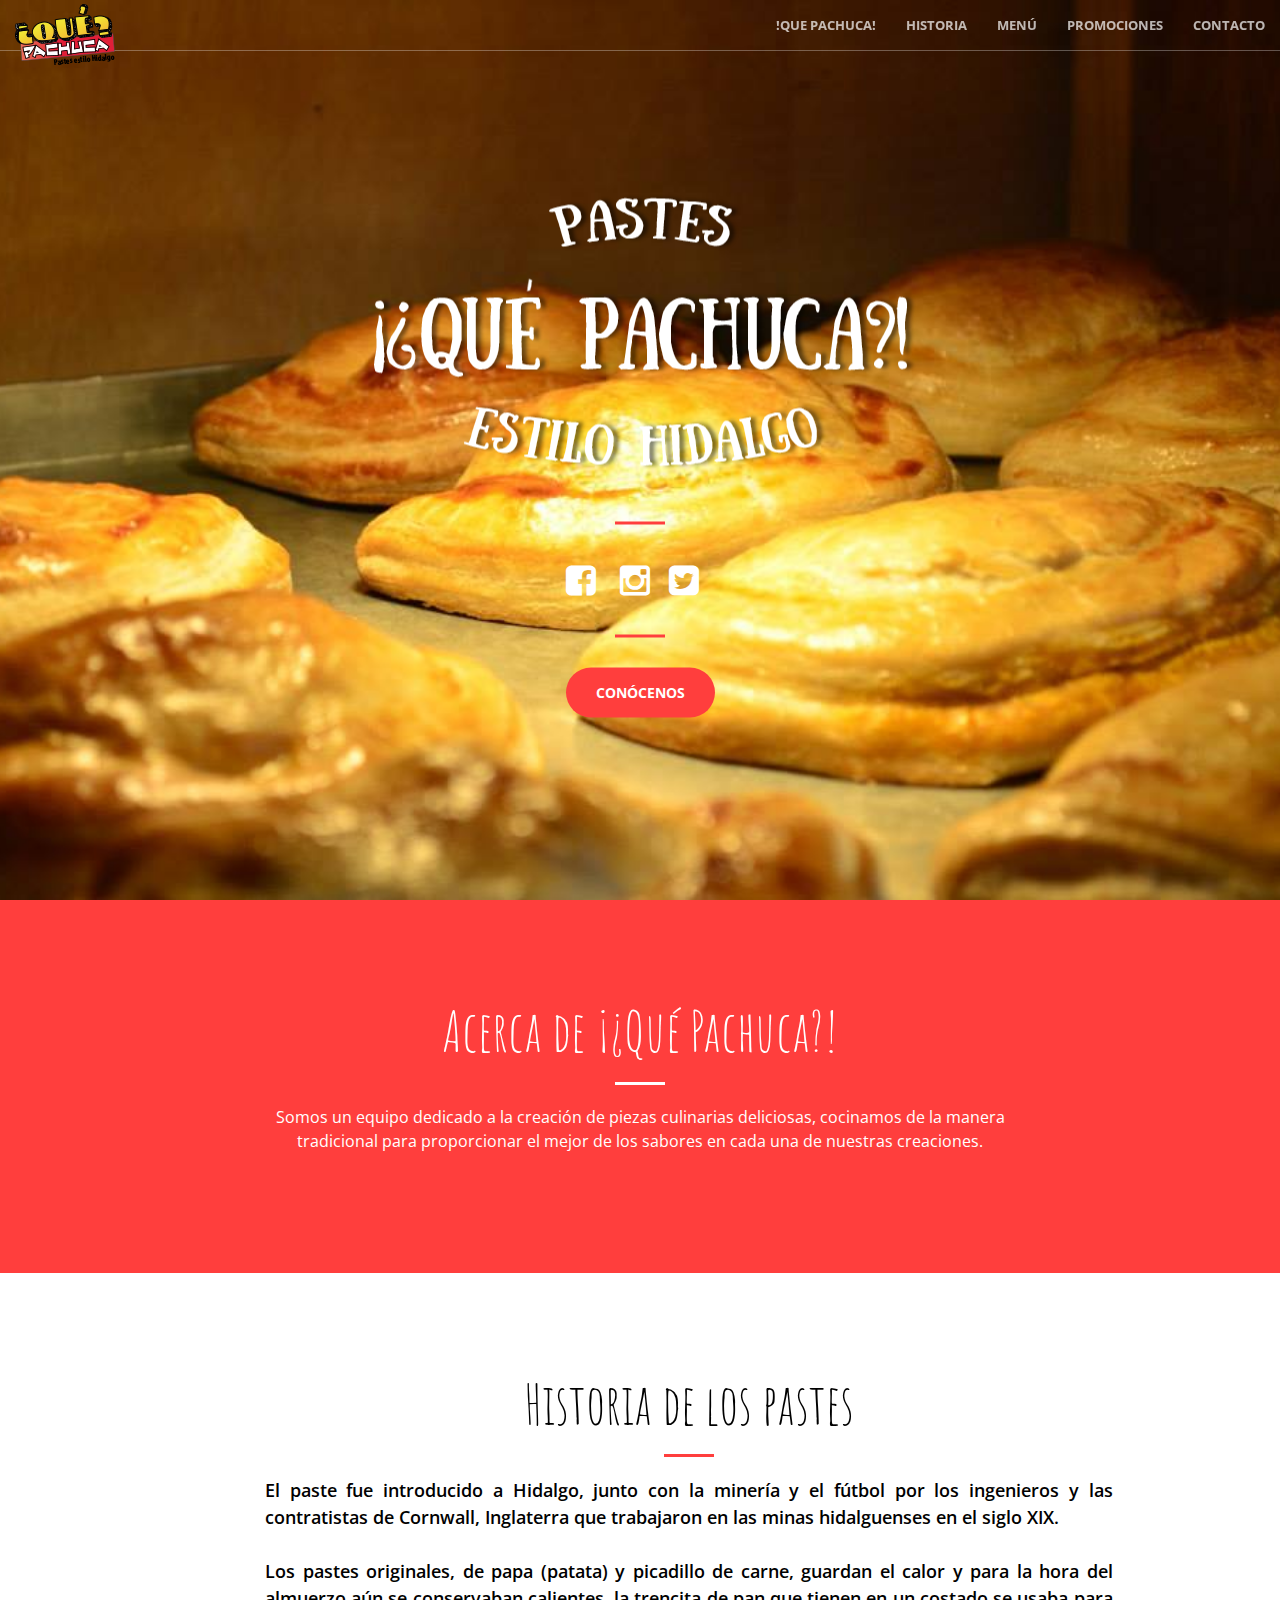
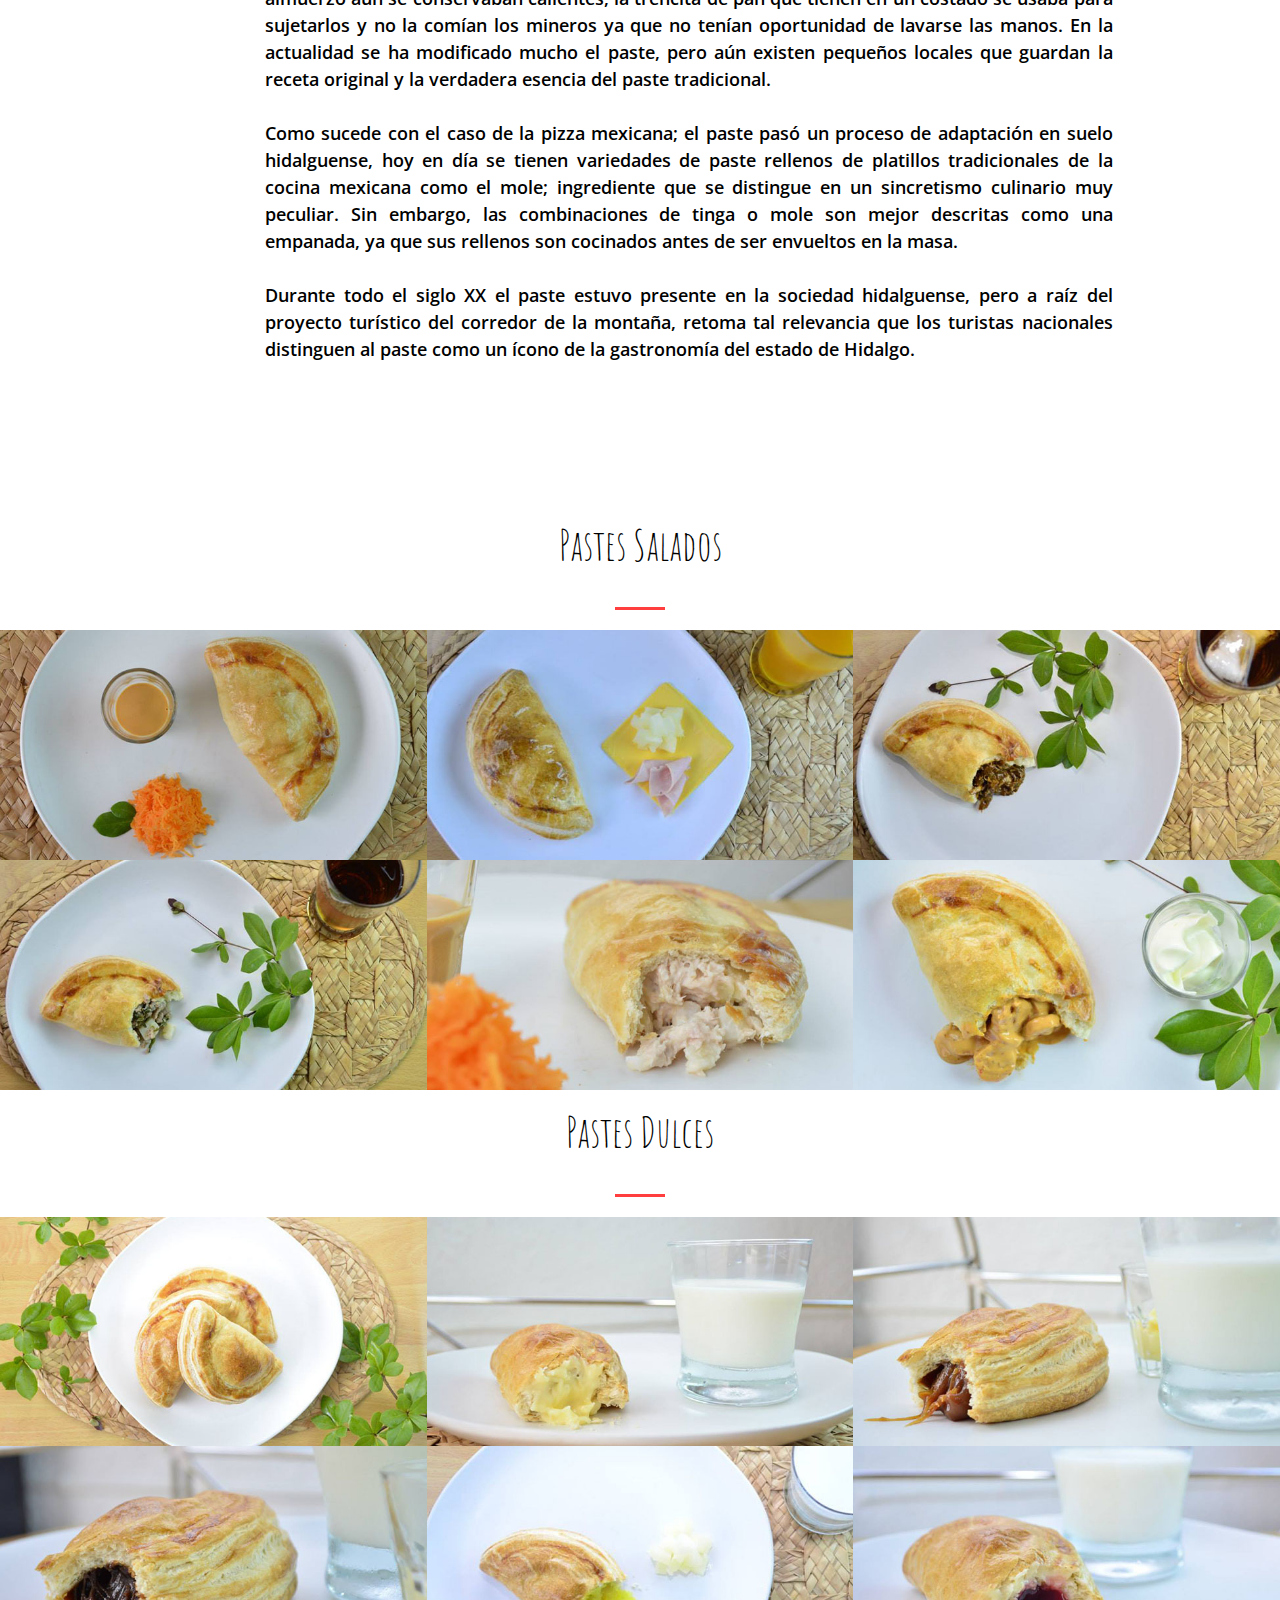
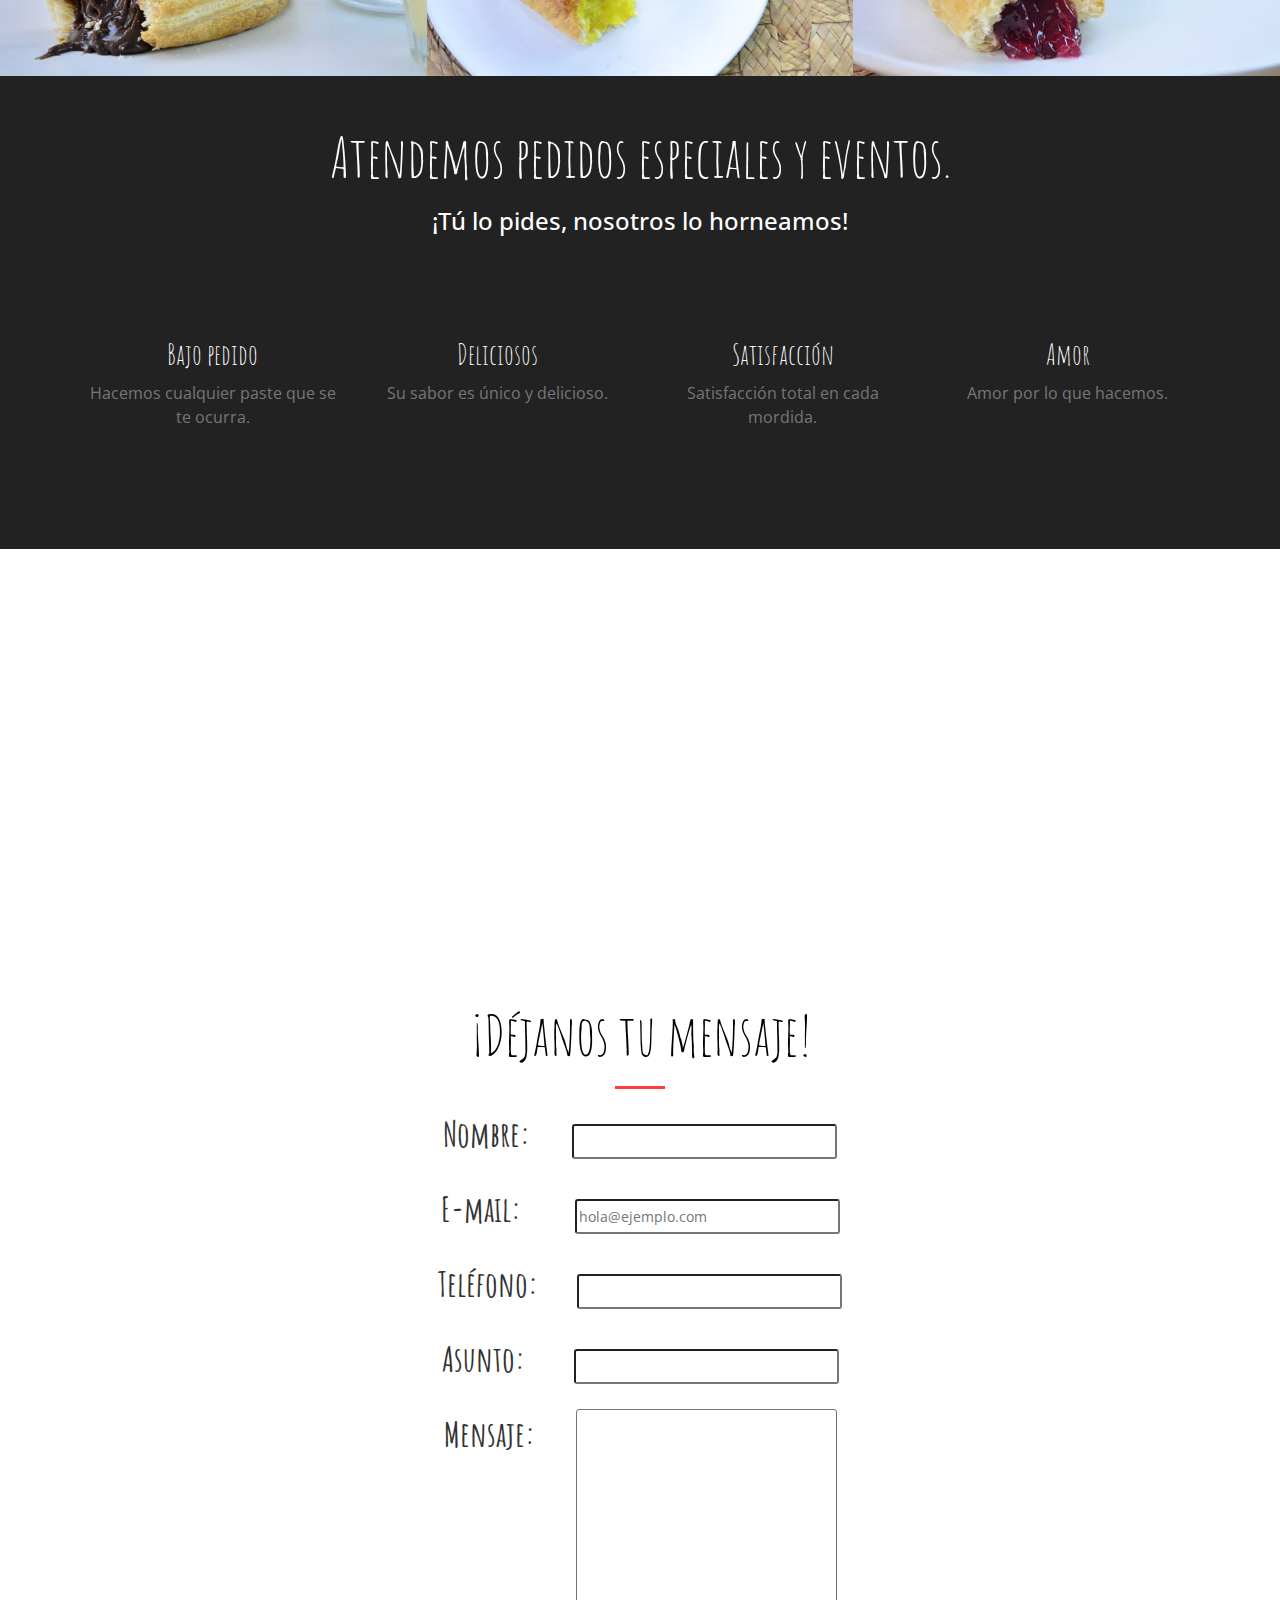
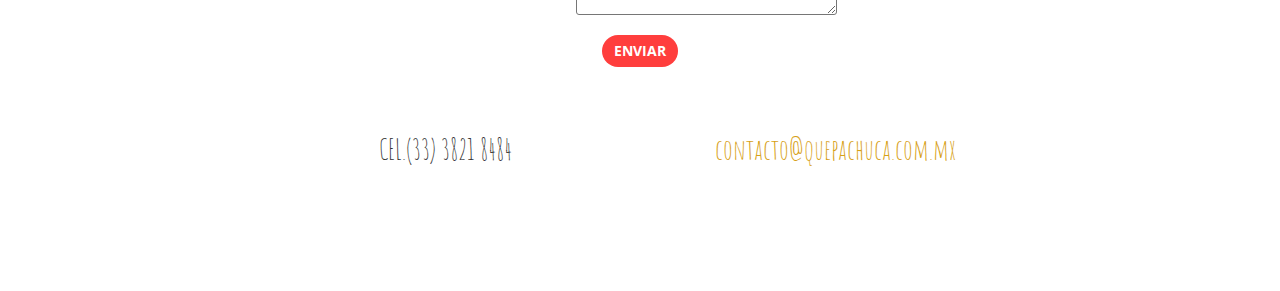
<file: index.html>
<!DOCTYPE html>
<html lang="en">

<head>

    <meta charset="utf-8">
    <meta http-equiv="X-UA-Compatible" content="IE=edge">
    <meta name="viewport" content="width=device-width, initial-scale=1">
    <meta name="description" content="">
    <meta name="author" content="">

    <title>¡¿Qué Pachuca?! - Pastes estilo Hidalgo</title>
    <link rel="shortcut icon"  href="img/favicon.ico" />


    <!-- Bootstrap Core CSS -->
    <link rel="stylesheet" href="css/bootstrap.min.css" type="text/css">

    <!-- Custom Fonts -->
    <link href='http://fonts.googleapis.com/css?family=Open+Sans:300italic,400italic,600italic,700italic,800italic,400,300,600,700,800' rel='stylesheet' type='text/css'>
    <link href='http://fonts.googleapis.com/css?family=Merriweather:400,300,300italic,400italic,700,700italic,900,900italic' rel='stylesheet' type='text/css'>
    <link href='https://fonts.googleapis.com/css?family=Amatic+SC:400,700' rel='stylesheet' type='text/css'>
    <link rel="stylesheet" href="font-awesome/css/font-awesome.min.css" type="text/css">

    <!-- Plugin CSS -->
    <link rel="stylesheet" href="css/animate.min.css" type="text/css">

    <!-- Custom CSS -->
    <link rel="stylesheet" href="css/creative.css" type="text/css">



    <!--GALERIA-->
    <link rel="stylesheet" href="vlb_files1/vlightbox1.css" type="text/css">
    <link rel="stylesheet" href="vlb_files1/visuallightbox.css" type="text/css" media="screen">

    <link rel="stylesheet" href="css/reveal.css">   
    <script src="js/vendor/modernizr-2.6.2-respond-1.1.0.min.js"></script>
    
<!--FIN GALERIA-->

    <!-- HTML5 Shim and Respond.js IE8 support of HTML5 elements and media queries -->
    <!-- WARNING: Respond.js doesn't work if you view the page via file:// -->
    <!--[if lt IE 9]>
        <script src="https://oss.maxcdn.com/libs/html5shiv/3.7.0/html5shiv.js"></script>
        <script src="https://oss.maxcdn.com/libs/respond.js/1.4.2/respond.min.js"></script>
    <![endif]-->





    

</head>

<body id="page-top">





    <nav id="mainNav" class="navbar navbar-default navbar-fixed-top">
        <div class="container-fluid">
            <!-- Brand and toggle get grouped for better mobile display -->
            <div class="navbar-header">
                <button type="button" class="navbar-toggle collapsed" data-toggle="collapse" data-target="#bs-example-navbar-collapse-1">
                    <span class="sr-only">Toggle navigation</span>
                    <span class="icon-bar"></span>
                    <span class="icon-bar"></span>
                    <span class="icon-bar"></span>
                </button>
                <a class="navbar-brand page-scroll margin-logo" href="#page-top"><img src="img/qplogo.png"></a>
            </div>

            <!-- Collect the nav links, forms, and other content for toggling -->
            <div class="collapse navbar-collapse" id="bs-example-navbar-collapse-1">
                <ul class="nav navbar-nav navbar-right">
                    <li>
                        <a class="page-scroll" href="#about">!Que Pachuca!</a>
                    </li>
                    <li>
                        <a class="page-scroll" href="#historia">Historia</a>
                    </li>
                    <li>
                        <a class="page-scroll" href="#menu">Menú</a>
                    </li>
                    <li>
                        <a class="page-scroll" href="#promos">Promociones</a>
                    </li>
                    <li>
                        <a class="page-scroll" href="#contact">Contacto</a>
                    </li>

                    
                </ul>
            </div>
            <!-- /.navbar-collapse -->
        </div>
        <!-- /.container-fluid -->
    </nav>

    <header>
        <div class="header-content">
            <div class="header-content-inner">               
                    <h1 class="margin-image  anibounceInDown">
                       <a href="index.html" title="¡¿Que pachuca?!"> 
                            <img src="img/mediologo.png">
                       </a>    
                    </h1>    

                    <!--h1 class="anibounceInDown">¡¿Qué Pachuca?!</h1-->
                    <!--h2 class="anibounceInDown">Pastes estilo Hidalgo</h2-->
                    <hr>   
                <a class="redes redeslink anibounceInDownRedes " href="http://facebook.com/quepachucapastes" target="_blank"><i class="redes fa fa-4x fa-facebook-square "></i>   </a>  
                <a class="redeslink anibounceInDownRedes" href="http://instagram.com/quepachucapastes" target="_blank"><i class="redes fa fa-4x fa-instagram "></i>   </a> 

                <a class="redeslink anibounceInDownRedes" href="http://twitter.com/quepachucapastes" target="_blank"><i class="redes fa fa-4x fa-twitter-square "></i>   </a>     
                <hr>
                <!--h2 class="anibounceInUp">Pastes estilo Hidalgo</h2-->
                <a href="#about" class="btn btn-primary btn-xl page-scroll anibounceInUpBoton">Conócenos</a>
            </div>
        </div>
    </header>

    <section class="bg-primary" id="about">
        <div class="container">
            <div class="row">
                <div class="col-lg-8 col-lg-offset-2 text-center">
                    <h2 class="section-heading">Acerca de ¡¿Qué Pachuca?!</h2>
                    <hr class="light">
                    <p class="text-faded">Somos un equipo dedicado a la creación de piezas culinarias deliciosas, cocinamos de la manera tradicional para proporcionar el mejor de los sabores en cada una de nuestras creaciones.</p>
                    <!--a href="#" class="btn btn-default btn-xl">Get Started!</a-->
                </div>
            </div>
        </div>
    </section>

    <section id="historia" class="bg-services">
        <!--div class="container">
            <div class="row">
                <div class="col-lg-12 text-center">
                    <h2 class="section-heading">At Your Service</h2>
                    <hr class="primary">
                </div>
            </div>
        </div-->
        <div class="container">
            <div class="row">
                <div class="col-lg-9 col-lg-offset-2 text-center ">
                    
                    <h2 class="section-heading-black">Historia de los pastes</h2>
                    <hr>
                    <p class="text-faded historia" align="justify">El paste fue introducido a Hidalgo, junto con la minería y el fútbol por los ingenieros y las contratistas de Cornwall, Inglaterra que trabajaron en las minas hidalguenses en el siglo XIX.</br></br>
Los pastes originales, de papa (patata) y picadillo de carne, guardan el calor y para la hora del almuerzo aún se conservaban calientes, la trencita de pan que tienen en un costado se usaba para sujetarlos y no la comían los mineros ya que no tenían oportunidad de lavarse las manos. En la actualidad se ha modificado mucho el paste, pero aún existen pequeños locales que guardan la receta original y la verdadera esencia del paste tradicional.</br></br>
Como sucede con el caso de la pizza mexicana; el paste pasó un proceso de adaptación en suelo hidalguense, hoy en día se tienen variedades de paste rellenos de platillos tradicionales de la cocina mexicana como el mole; ingrediente que se distingue en un sincretismo culinario muy peculiar. Sin embargo, las combinaciones de tinga o mole son mejor descritas como una empanada, ya que sus rellenos son cocinados antes de ser envueltos en la masa.</br></br>
Durante todo el siglo XX el paste estuvo presente en la sociedad hidalguense, pero a raíz del proyecto turístico del corredor de la montaña, retoma tal relevancia que los turistas nacionales distinguen al paste como un ícono de la gastronomía del estado de Hidalgo.
</p>
                    <!--a href="#" class="btn btn-default btn-xl">Get Started!</a-->
                </div>
               
            </div>
        </div>
    </section>

    <section class="no-padding" id="menu">
        <div class="container-fluid">
            <div class="row no-gutter">

                <h2 class="titulos-menu">Pastes Salados</h2>
                <hr class="primary">
                   


              <div class="col-lg-4 col-sm-6">
                    <div class="portfolio-box">
                    <a  class="vlightbox1" href="img/pastes.jpg" title="PASTES SALADOS">
                        <img src="img/portfolio/12.jpg" class="img-responsive" alt="">
                        <div class="portfolio-box-caption">
                            <div class="portfolio-box-caption-content">
                                <div class="project-category text-faded">
                                    PASTES SALADOS
                                </div>
                                <div class="project-name">
                                    Deliciosos
                                </div>
                            </div>
                        </div>
                    </a>
                </div>
                </div>





                <div class="col-lg-4 col-sm-6">
                    <div class="portfolio-box">
                    <a  class="vlightbox1" href="img/portfolio/hawaiiano.jpg" title="HAWAIIANO">
                       <img src="img/portfolio/1.jpg" class="img-responsive" alt="">
                        <div class="portfolio-box-caption" >
                            <div class="portfolio-box-caption-content">
                                <div class="project-category text-faded">
                                    HAWAIIANO
                                </div>
                                <div class="project-name">
                                   
                                </div>
                            </div>
                        </div>
                     </a>
                    </div>
                </div>
                <div class="col-lg-4 col-sm-6">
                    <div class="portfolio-box">
                    <a  class="vlightbox1" href="img/portfolio/molerojo.jpg" title="MOLE ROJO">
                        <img src="img/portfolio/2.jpg" class="img-responsive" alt="">
                        <div class="portfolio-box-caption">
                            <div class="portfolio-box-caption-content">
                                <div class="project-category text-faded">
                                    Mole Rojo
                                </div>
                                <div class="project-name">
                                    
                                </div>
                            </div>
                        </div>
                        </a>
                    </div>
                    
                </div>
                <div class="col-lg-4 col-sm-6">
                    <div class="portfolio-box">
                    <a  class="vlightbox1" href="img/portfolio/papa.jpg" title="PAPA CON CARNE">
                        <img src="img/portfolio/3.jpg" class="img-responsive" alt="">
                        <div class="portfolio-box-caption">
                            <div class="portfolio-box-caption-content">
                                <div class="project-category text-faded">
                                    papa con carne
                                </div>
                                <div class="project-name">
                                   
                                </div>
                            </div>
                        </div>
                        </a>
                    </div>
                    
                </div>
                <div class="col-lg-4 col-sm-6">
                    <div class="portfolio-box">
                    <a  class="vlightbox1" href="img/portfolio/atun.jpg" title="ATÚN">
                        <img src="img/portfolio/4.jpg" class="img-responsive" alt="">
                        <div class="portfolio-box-caption">
                            <div class="portfolio-box-caption-content">
                                <div class="project-category text-faded">
                                    atún
                                </div>
                                <div class="project-name">
                                   
                                </div>
                            </div>
                        </div>
                         </a>
                    </div>
                   
                </div>
                <div class="col-lg-4 col-sm-6">
                    <div class="portfolio-box">
                    <a  class="vlightbox1" href="img/portfolio/salchicha.jpg" title="SALCHICHA">
                        <img src="img/portfolio/5.jpg" class="img-responsive" alt="">
                        <div class="portfolio-box-caption">
                            <div class="portfolio-box-caption-content">
                                <div class="project-category text-faded">
                                    salchicha
                                </div>
                                <div class="project-name">
                                    
                                </div>
                            </div>
                        </div>
                        </a>
                    </div>                    
                </div>

                 
                 <h2 class="titulos-menu">Pastes Dulces</h2>
                 <hr class="primary">
             

                 <div class="col-lg-4 col-sm-6">
                                    <div class="portfolio-box">
                                    <a  class="vlightbox1" href="img/pastesdulces.jpg" title="PASTES DULCES">
                                        <img src="img/portfolio/11.jpg" class="img-responsive" alt="">
                                        <div class="portfolio-box-caption portfolio-box-caption2">
                                            <div class="portfolio-box-caption-content">
                                                <div class="project-category text-faded">
                                                    PASTES DULCES
                                                </div>
                                                <div class="project-name">
                                                    Riquisimos
                                                </div>
                                            </div>
                                        </div>
                                    </a>
                                </div>
                                </div>




                <div class="col-lg-4 col-sm-6">
                    <div class="portfolio-box">
                    <a  class="vlightbox1" href="img/portfolio/crema.jpg" title="CREMA PASTELERA">
                        <img src="img/portfolio/6.jpg" class="img-responsive" alt="">
                         <div class="portfolio-box-caption portfolio-box-caption2">
                            <div class="portfolio-box-caption-content">
                                <div class="project-category text-faded">
                                    crema pastelera
                                </div>
                                <div class="project-name">
                                    
                                </div>
                            </div>
                        </div>
                    </a>
                </div>
                </div>
                    

                    <!-- DULCES-->

                 <div class="col-lg-4 col-sm-6">
                    <div class="portfolio-box">
                    <a  class="vlightbox1" href="img/portfolio/cajeta.jpg" title="CAJETA">
                        <img src="img/portfolio/7.jpg" class="img-responsive" alt="">
                         <div class="portfolio-box-caption portfolio-box-caption2">
                            <div class="portfolio-box-caption-content">
                                <div class="project-category text-faded">
                                    cajeta
                                </div>
                                <div class="project-name">
                                    
                                </div>
                            </div>
                        </div>
                    </a>
                </div>
                </div>

                  <div class="col-lg-4 col-sm-6">
                    <div class="portfolio-box">
                    <a  class="vlightbox1" href="img/portfolio/chocolate.jpg" title="CHOCOLATE">
                        <img src="img/portfolio/8.jpg" class="img-responsive" alt="">
                         <div class="portfolio-box-caption portfolio-box-caption2">
                            <div class="portfolio-box-caption-content">
                                <div class="project-category text-faded">
                                    chocolate
                                </div>
                                <div class="project-name">
                                    
                                </div>
                            </div>
                        </div>
                    </a>
                </div>
                </div>

                 <div class="col-lg-4 col-sm-6">
                    <div class="portfolio-box">
                    <a  class="vlightbox1" href="img/portfolio/piña.jpg" title="PIÑA">
                        <img src="img/portfolio/9.jpg" class="img-responsive" alt="">
                         <div class="portfolio-box-caption portfolio-box-caption2">
                            <div class="portfolio-box-caption-content">
                                <div class="project-category text-faded">
                                    piña
                                </div>
                                <div class="project-name">
                                    
                                </div>
                            </div>
                        </div>
                    </a>
                </div>
                </div>

                <div class="col-lg-4 col-sm-6">
                    <div class="portfolio-box">
                    <a  class="vlightbox1" href="img/portfolio/fresa.jpg" title="FRESA">
                        <img src="img/portfolio/10.jpg" class="img-responsive" alt="">
                         <div class="portfolio-box-caption portfolio-box-caption2">
                            <div class="portfolio-box-caption-content">
                                <div class="project-category text-faded">
                                    fresa
                                </div>
                                <div class="project-name">
                                    
                                </div>
                            </div>
                        </div>
                    </a>
                </div>
                </div>

               



            </div>
        </div>
    </section>

    <aside class="bg-dark" id="promos">
        <div class="container text-center">
            <div class="call-to-action">
                <h2 class="atendemos">Atendemos pedidos especiales y eventos.</h2>
                <h3>¡Tú lo pides, nosotros lo horneamos!</h3>
              


                <div class="col-lg-3 col-md-6 text-center">
                    <div class="service-box">
                        <i class="fa fa-4x fa-list wow bounceIn text-primary"></i>
                        <h3 class="p-correo-phone">Bajo pedido</h3>
                        <p class="text-muted">Hacemos cualquier paste que se te ocurra.</p>
                    </div>
                </div>
                <div class="col-lg-3 col-md-6 text-center">
                    <div class="service-box">
                        <i class="fa fa-4x fa-cutlery wow bounceIn text-primary" data-wow-delay=".1s"></i>
                        <h3 class="p-correo-phone">Deliciosos</h3>
                        <p class="text-muted">Su sabor es único y delicioso.</p>
                    </div>
                </div>
                <div class="col-lg-3 col-md-6 text-center">
                    <div class="service-box">
                        <i class="fa fa-4x fa-smile-o wow bounceIn text-primary" data-wow-delay=".2s"></i>
                        <h3 class="p-correo-phone">Satisfacción</h3>
                        <p class="text-muted">Satisfacción total en cada mordida.</p>
                    </div>
                </div>
                <div class="col-lg-3 col-md-6 text-center">
                    <div class="service-box">
                        <i class="fa fa-4x fa-heart wow bounceIn text-primary" data-wow-delay=".3s"></i>
                        <h3 class="p-correo-phone">Amor</h3>
                        <p class="text-muted">Amor por lo que hacemos.</p>
                    </div>
                </div>

 
           
                
            </div>


        </div>
        
        <div class="text-center"><br>
       
       <a href="#contact" class="page-scroll btn btn-default btn-xl wow tada ">¡Contáctanos!</a>
            </div>
    </aside>


 


    <section id="contact" class="contacto">

    <div class="mapa">   
    <iframe src="https://www.google.com/maps/embed?pb=!1m21!1m12!1m3!1d3141.532907434821!2d-103.44494142750636!3d20.5499103950229!2m3!1f0!2f0!3f0!3m2!1i1024!2i768!4f13.1!4m6!3e2!4m0!4m3!3m2!1d20.549397499999998!2d-103.4429426!5e0!3m2!1ses-419!2smx!4v1441314628735" width="100%" height="450" frameborder="0" style="border:0" allowfullscreen></iframe>
     </div>
        <div class="container">
            <div class="row">
                <div class="col-md-5 col-lg-8 col-lg-offset-2 text-center">
                    <h2 class="section-heading-black">¡Déjanos tu mensaje!</h2>
                    <hr class="primary">
                   
                    <form name="form" method="post" action="contacto.php">

              
          <fieldset>

                  <div>
               <label for="contactName">Nombre: </label>
               <input type="text" value="" size="30" id="contactName" name="contactName">
                  </div>

                  
                  <div>
                  <br/>
               <label for="contactEmail">E-mail:</label>
               <input type="email" value="" size="30" id="contactEmail" name="contactEmail" placeholder="hola@ejemplo.com">
             
             
                  </div>
                  

                  
                  <div>
                  <br/>
               <label for="contactPhone">Teléfono: </label>
               <input type="tel" value="" size="30" id="contactPhone" name="contactPhone">
                  </div>
                    
                  
                  <div>
                  <br/>
               <label for="contactSubject">Asunto:</label>
               <input type="text" value="" size="30" id="contactSubject" name="contactSubject">
                  </div>

                  <div>
                  <br/>
                     <label for="contactMessage" class="elmensaje">Mensaje:</label>
                     <textarea cols="30" rows="10" id="contactMessage" name="contactMessage"></textarea>
                  </div>
                    
                  <br>  
                  <div>
                     <p id="envio"><button type="submit" class="btn btn-primary" name="enviar" id="enviar">Enviar</button></p>
                     
                  </div>

          </fieldset>
           </form> <!-- Form End -->


        </div>



                
                <div class="col-lg-4 col-lg-offset-2 text-center">
                    <i class="fa fa-phone fa-3x wow bounceIn"></i>
                    <p class="p-correo-phone">CEL.(33) 3821 8484</p>
                </div>
                <div class="col-lg-4 text-center">
                    <i class="fa fa-envelope-o fa-3x wow bounceIn" data-wow-delay=".1s"></i>
                    <p class="p-correo-phone"><a href="mailto:contacto@quepachuca.com.mx">contacto@quepachuca.com.mx</a></p>
                </div>
            </div>
        </div>



    </section>

    <!-- jQuery -->
    <script src="js/jquery.js"></script>

    <!-- Bootstrap Core JavaScript -->
    <script src="js/bootstrap.min.js"></script>

    <!-- Plugin JavaScript -->
    <script src="js/jquery.easing.min.js"></script>
    <script src="js/jquery.fittext.js"></script>
    <script src="js/wow.min.js"></script>

    <!-- Custom Theme JavaScript -->
    <script src="js/creative.js"></script>

    <script src="js/jquery.min.js" type="text/javascript"></script>
    <script src="js/visuallightbox.js" type="text/javascript"></script>
    <script src="js/vlbdata1.js" type="text/javascript"></script>

</body>

</html>
</file>
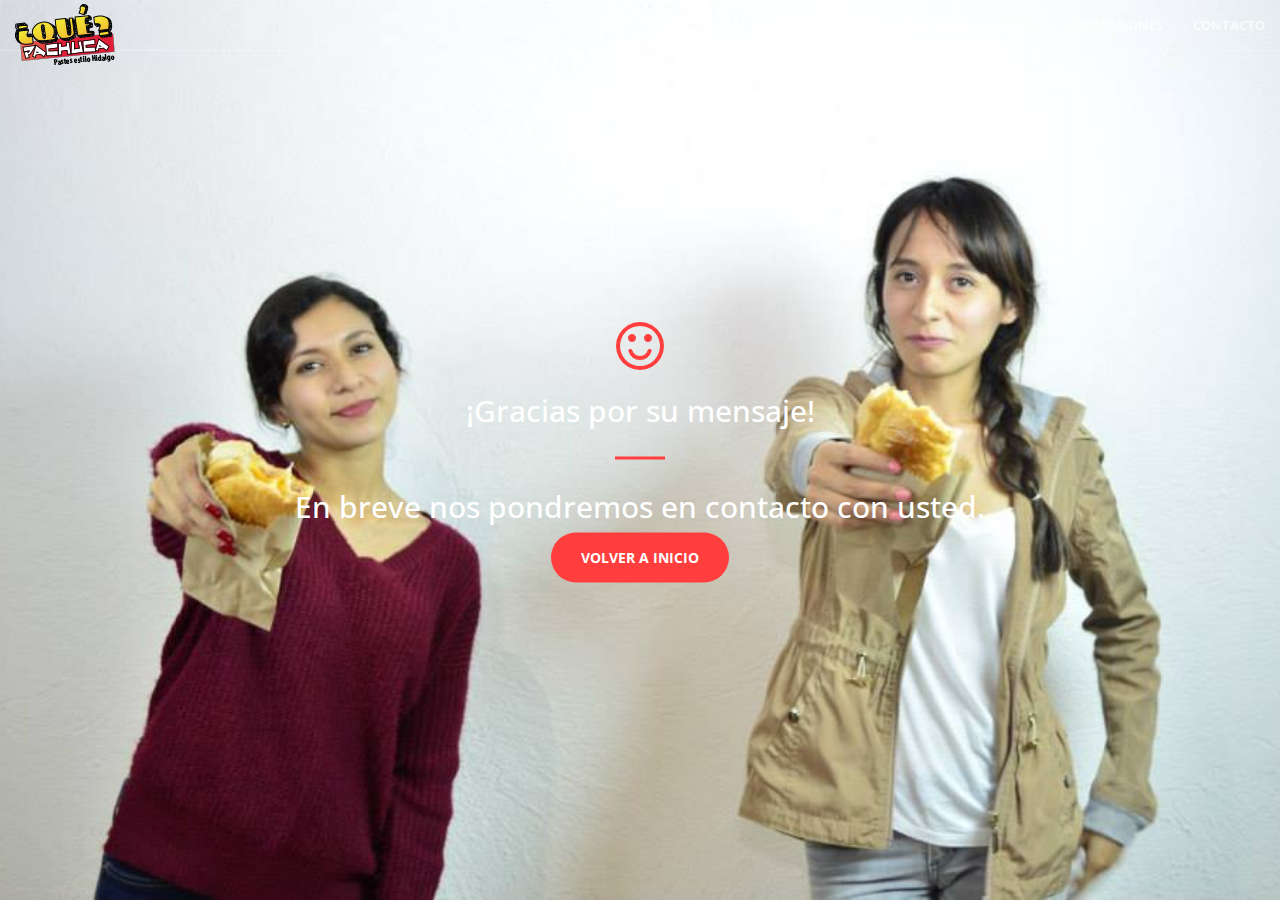
<file: gracias.html>
<!DOCTYPE html>
<html lang="en">

<head>

    <meta charset="utf-8">
    <meta http-equiv="X-UA-Compatible" content="IE=edge">
    <meta name="viewport" content="width=device-width, initial-scale=1">
    <meta name="description" content="">
    <meta name="author" content="">

    <title>¡Que Pachuca! - Pastes estilo Hidalgo</title>
    <link rel="shortcut icon"  href="img/favicon.ico" />


    <!-- Bootstrap Core CSS -->
    <link rel="stylesheet" href="css/bootstrap.min.css" type="text/css">

    <!-- Custom Fonts -->
    <link href='http://fonts.googleapis.com/css?family=Open+Sans:300italic,400italic,600italic,700italic,800italic,400,300,600,700,800' rel='stylesheet' type='text/css'>
    <link href='http://fonts.googleapis.com/css?family=Merriweather:400,300,300italic,400italic,700,700italic,900,900italic' rel='stylesheet' type='text/css'>
    <link rel="stylesheet" href="font-awesome/css/font-awesome.min.css" type="text/css">

    <!-- Plugin CSS -->
    <link rel="stylesheet" href="css/animate.min.css" type="text/css">

    <!-- Custom CSS -->
    <link rel="stylesheet" href="css/creative.css" type="text/css">



    <!--GALERIA-->
    <link rel="stylesheet" href="vlb_files1/vlightbox1.css" type="text/css">
    <link rel="stylesheet" href="vlb_files1/visuallightbox.css" type="text/css" media="screen">
    
<!--FIN GALERIA-->

    <!-- HTML5 Shim and Respond.js IE8 support of HTML5 elements and media queries -->
    <!-- WARNING: Respond.js doesn't work if you view the page via file:// -->
    <!--[if lt IE 9]>
        <script src="https://oss.maxcdn.com/libs/html5shiv/3.7.0/html5shiv.js"></script>
        <script src="https://oss.maxcdn.com/libs/respond.js/1.4.2/respond.min.js"></script>
    <![endif]-->

</head>

<body id="page-top">

    <nav id="mainNav" class="navbar navbar-default navbar-fixed-top ">
        <div class="container-fluid nav-gracias">
            <!-- Brand and toggle get grouped for better mobile display -->
            <div class="navbar-header">
                <button type="button" class="navbar-toggle collapsed" data-toggle="collapse" data-target="#bs-example-navbar-collapse-1">
                    <span class="sr-only">Toggle navigation</span>
                    <span class="icon-bar"></span>
                    <span class="icon-bar"></span>
                    <span class="icon-bar"></span>
                </button>
                <a class="navbar-brand page-scroll margin-logo" href="#page-top"><img src="img/qplogo.png"></a>
            </div>

            <!-- Collect the nav links, forms, and other content for toggling -->
            <div class="collapse navbar-collapse" id="bs-example-navbar-collapse-1">
                <ul class="nav navbar-nav navbar-right">
                    <li>
                        <a class="page-scroll" href="index.html">!Que Pachuca!</a>
                    </li>
                    <li>
                        <a class="page-scroll" href="index.html#historia">Historia</a>
                    </li>
                    <li>
                        <a class="page-scroll" href="index.html#menu">Menú</a>
                    </li>
                    <li>
                        <a class="page-scroll" href="index.html#promos">Promociones</a>
                    </li>
                    <li>
                        <a class="page-scroll" href="index.html#contact">Contacto</a>
                    </li>

                    
                </ul>
            </div>
            <!-- /.navbar-collapse -->
        </div>
        <!-- /.container-fluid -->
    </nav>

    <header class="headergracias">
        <div class="header-content">
            <div class="header-content-inner">
                 <i class="fa fa-4x fa-smile-o wow bounceIn text-primary" data-wow-delay=".2s"></i>
                <h2 class="anibounceInDown">¡Gracias por su mensaje!</h2>
                <hr>
                <h2 class="anibounceInUp">En breve nos pondremos en contacto con usted.</h2>
                <a href="index.html" class="btn btn-primary btn-xl page-scroll anibounceInUpBoton">Volver a inicio</a>
            </div>
        </div>
    </header>

   
    <!-- jQuery -->
    <script src="js/jquery.js"></script>

    <!-- Bootstrap Core JavaScript -->
    <script src="js/bootstrap.min.js"></script>

    <!-- Plugin JavaScript -->
    <script src="js/jquery.easing.min.js"></script>
    <script src="js/jquery.fittext.js"></script>
    <script src="js/wow.min.js"></script>

    <!-- Custom Theme JavaScript -->
    <script src="js/creative.js"></script>

    <script src="js/jquery.min.js" type="text/javascript"></script>
    

</body>

</html>
</file>
<file: css/reveal.css>
/*	--------------------------------------------------
	Reveal Modals
	-------------------------------------------------- */
		
	.reveal-modal-bg { 
		position: fixed; 
		height: 100%;
		width: 100%;
		background: #000;
		background: rgba(0,0,0,.8);
		z-index: 100;
		display: none;
		top: 0;
		left: 0; 
		}
	
	.reveal-modal {
		visibility: hidden;
		top: 20%; 
		left: 50%;
		margin-left: -300px;
		width: 510px;
		background: #eee url(modal-gloss.png) no-repeat -200px -80px;
		position: absolute;
		z-index: 101;
		padding: 21px 12px 12px;
		-moz-border-radius: 5px;
		-webkit-border-radius: 5px;
		border-radius: 5px;
		-moz-box-shadow: 0 0 10px rgba(0,0,0,.4);
		-webkit-box-shadow: 0 0 10px rgba(0,0,0,.4);
		-box-shadow: 0 0 10px rgba(0,0,0,.4);
		}
		
	.reveal-modal.small 		{ width: 200px; margin-left: -140px;}
	.reveal-modal.medium 		{ width: 400px; margin-left: -240px;}
	.reveal-modal.large 		{ width: 600px; margin-left: -340px;}
	.reveal-modal.xlarge 		{ width: 800px; margin-left: -440px;}
	
	.reveal-modal .close-reveal-modal {
		font-size: 22px;
		line-height: .5;
		position: absolute;
		top: 8px;
		right: 11px;
		color: #aaa;
		text-shadow: 0 -1px 1px rbga(0,0,0,.6);
		font-weight: bold;
		cursor: pointer;
		} 
	/*
		
	NOTES
	
	Close button entity is &#215;
	
	Example markup
	
	<div id="myModal" class="reveal-modal">
		<h2>Awesome. I have it.</h2>
		<p class="lead">Your couch.  I it's mine.</p>
		<p>Lorem ipsum dolor sit amet, consectetur adipiscing elit. In ultrices aliquet placerat. Duis pulvinar orci et nisi euismod vitae tempus lorem consectetur. Duis at magna quis turpis mattis venenatis eget id diam. </p>
		<a class="close-reveal-modal">&#215;</a>
	</div>
	
	*/
</file>
<file: css/creative.css>
/*!
 * Start Bootstrap - Creative Bootstrap Theme (http://startbootstrap.com)
 * Code licensed under the Apache License v2.0.
 * For details, see http://www.apache.org/licenses/LICENSE-2.0.
 */

html,
body {
    width: 100%;
    height: 100%;
}

body {
    font-family: 'Open Sans','Helvetica Neue',Arial,sans-serif;
}

hr {
    max-width: 50px;
    border-color: #ff3e3d;
    border-width: 3px;
}

hr.light {
    border-color: #fff;
}

a {
    /*color: #f05f40;*/
    color:#d7a118;
    -webkit-transition: all .35s;
    -moz-transition: all .35s;
    transition: all .35s;
}

a:hover,
a:focus {
   /* color: #eb3812;*/
   color:#d7a118;
}

h1{
   /* font-family: 'Amatic SC', sans-serif;*/
        
}
h2{
    font-family: Merriweather,'Helvetica Neue',Arial,sans-serif;
     font-family: 'Open Sans','Helvetica Neue',Arial,sans-serif;
}
}
h3,
h4,
h5,
h6 {
    font-family: 'Open Sans','Helvetica Neue',Arial,sans-serif;
}

p {
    margin-bottom: 20px;
    font-size: 16px;
    line-height: 1.5;

}

.p-correo-phone{
     font-family: 'Amatic SC', 'Open Sans', sans-serif;
     font-size: 2em;
}

.bg-primary {
    /*background-color: #f05f40;*/
    /*background-color: #ec6257;*/
    background-color: #ff3e3d;
}

.bg-dark {
    color: #fff;
    background-color: #222;
}

.text-faded {
    /*color: rgba(255,255,255,.7);*/
    font-family: 'Open Sans', sans-serif;
    color: white;
}

section {
    padding: 100px 0;
}

aside {
    padding: 50px 0;
}

.no-padding {
    padding: 0;
   }


.margin-logo{
    margin-top: -29px;
}


.margin-image{
    margin-top: 50px;

}

    @media only screen and (max-device-width: 700px){
       h1 img{
            width: 259px;
            height: 216px;
     
        }
    }

    



.navbar-default {
    border-color: rgba(34,34,34,.05);
    font-family: 'Open Sans','Helvetica Neue',Arial,sans-serif;
    background-color: #fff;
    -webkit-transition: all .35s;
    -moz-transition: all .35s;
    transition: all .35s;
}

.navbar-default .navbar-header .navbar-brand {
    text-transform: uppercase;
    font-family: 'Open Sans','Helvetica Neue',Arial,sans-serif;
    font-weight: 700;
    color: #ff3e3d;
}

.navbar-default .navbar-header .navbar-brand:hover,
.navbar-default .navbar-header .navbar-brand:focus {
    color: #eb3812;
}

.navbar-default .nav > li>a,
.navbar-default .nav>li>a:focus {
    text-transform: uppercase;
    font-size: 13px;
    font-weight: 700;
    color: #222;
}

.navbar-default .nav > li>a:hover,
.navbar-default .nav>li>a:focus:hover {
    color: #ff3e3d;
}

.navbar-default .nav > li.active>a,
.navbar-default .nav>li.active>a:focus {
    color: #ff3e3d!important;
    background-color: transparent;
}

.navbar-default .nav > li.active>a:hover,
.navbar-default .nav>li.active>a:focus:hover {
    background-color: transparent;
}


/*.nav-gracias{
    background: #6c6c6c;
}*/

@media(min-width:768px) {
    .navbar-default {
        border-color: rgba(255,255,255,.3);
        background-color: transparent;
    }

    .navbar-default .navbar-header .navbar-brand {
        color: rgba(255,255,255,.7);
    }

    .navbar-default2 .navbar-header2 .navbar-brand2 {
        color: rgba(255,255,255,1);
    }

    .navbar-default .navbar-header .navbar-brand:hover,
    .navbar-default .navbar-header .navbar-brand:focus {
        color: #fff;
    }

    .navbar-default .nav > li>a,
    .navbar-default .nav>li>a:focus {
        color: rgba(255,255,255,.7);
    }

    .navbar-default .nav > li>a:hover,
    .navbar-default .nav>li>a:focus:hover {
        color: #fff;
    }

    .navbar-default.affix {
        border-color: rgba(34,34,34,.05);
        background-color: #fff;
    }

    .navbar-default.affix .navbar-header .navbar-brand {
        font-size: 14px;
        color: #ff3e3d;
    }

    .navbar-default.affix .navbar-header .navbar-brand:hover,
    .navbar-default.affix .navbar-header .navbar-brand:focus {
        color: #eb3812;
    }

    .navbar-default.affix .nav > li>a,
    .navbar-default.affix .nav>li>a:focus {
        color: #222;
    }

    .navbar-default.affix .nav > li>a:hover,
    .navbar-default.affix .nav>li>a:focus:hover {
        color: #ff3e3d;
    }
}

header {
    position: relative;
    width: 100%;
    min-height: auto;
    text-align: center;
    color: #fff;
    background-image: url(../img/header.jpg);
    background-position: center;
    -webkit-background-size: cover;
    -moz-background-size: cover;
    background-size: cover;
    -o-background-size: cover;
}

    .headergracias {
    
    background-image: url(../img/she.jpg);
    background-position: center;
    -webkit-background-size: cover;
    -moz-background-size: cover;
    background-size: cover;
    -o-background-size: cover;
}


header .header-content {
    position: relative;
    width: 100%;
    padding: 100px 15px;
    text-align: center;
}

header .header-content .header-content-inner h1 {
    margin-top: 0;
    margin-bottom: 0;
    text-transform: uppercase;
    font-weight: 700;
}

header .header-content .header-content-inner hr {
    margin: 30px auto;
}

header .header-content .header-content-inner p {
    margin-bottom: 50px;
    font-size: 16px;
    font-weight: 300;
    color: rgba(255,255,255,.7);
}

@media(min-width:768px) {
    header {
        min-height: 100%;
    }

    header .header-content {
        position: absolute;
        top: 50%;
        padding: 0 50px;
        -webkit-transform: translateY(-50%);
        -ms-transform: translateY(-50%);
        transform: translateY(-50%);
    }

    header .header-content .header-content-inner {
        margin-right: auto;
        margin-left: auto;
        max-width: 1000px;
    }

    header .header-content .header-content-inner p {
        margin-right: auto;
        margin-left: auto;
        max-width: 80%;
        font-size: 18px;
    }
}

.section-heading {
    margin-top: 0;
    font-family: 'Amatic SC', 'Open Sans', sans-serif;
    font-size: 4em;
}

.section-heading-black {
    margin-top: 0;
    color:black;
     font-family: 'Amatic SC', 'Open Sans', sans-serif;
    font-size: 4em;
}

h2 {
    color: white;
}

.service-box {
    margin: 50px auto 0;
    max-width: 400px;
}

@media(min-width:992px) {
    .service-box {
        margin: 20px auto 0;
    }
}

.service-box p {
    margin-bottom: 0;
}


.redes{
    font-size: 35px;
    
}

.redeslink{
    color: white;
    margin-right: 15px;
    animation-duration: 4s;

}
.redeslink:hover{
    color:#ff3e3d;
}

.bg-services{
    background-image: url(../img/pachuca.jpg); 
    background-position: center;
    background-image: no-repeat;
    background-attachment: fixed;
    background-size: cover;
}

    @media only screen and (max-device-width: 700px){
        .bg-services{
            background-image: url(../img/pachucamovil.jpg); 
            background-position: center;
            background-image: no-repeat;
            background-attachment: fixed;
            background-size: cover;
        }

    }





.portfolio-box {
    display: block;
    position: relative;
    margin: 0 auto;
    max-width: 650px;
}

.portfolio-box .portfolio-box-caption {
    display: block;
    position: absolute;
    bottom: 0;
    width: 100%;
    height: 100%;
    text-align: center;
    color: #fff;
    opacity: 0;
    background: rgba(255,62,61,.9);
    -webkit-transition: all .35s;
    -moz-transition: all .35s;
    transition: all .35s;
}



.portfolio-box .portfolio-box-caption2 {
   
    background: rgba(231,206,38,.9);
    -webkit-transition: all .35s;
    -moz-transition: all .35s;
    transition: all .35s;
}

.portfolio-box .portfolio-box-caption .portfolio-box-caption-content {
    position: absolute;
    top: 50%;
    width: 100%;
    text-align: center;
    transform: translateY(-50%);
}

.portfolio-box .portfolio-box-caption .portfolio-box-caption-content .project-category,
.portfolio-box .portfolio-box-caption .portfolio-box-caption-content .project-name {
    padding: 0 15px;
    font-family: 'Open Sans','Helvetica Neue',Arial,sans-serif;

}

.portfolio-box .portfolio-box-caption .portfolio-box-caption-content .project-category {
    text-transform: uppercase;
    font-size: 14px;
    font-weight: 600;
}

.portfolio-box .portfolio-box-caption .portfolio-box-caption-content .project-name {
    font-size: 18px;
}

.portfolio-box:hover .portfolio-box-caption {
    opacity: 1;
}

@media(min-width:768px) {
    .portfolio-box .portfolio-box-caption .portfolio-box-caption-content .project-category {
        font-size: 22px;
    }

    .portfolio-box .portfolio-box-caption .portfolio-box-caption-content .project-name {
        font-size: 15px;
    }
}

.call-to-action h2 {
    margin: 0 auto 20px;
}

.text-primary {
    color: #ff3e3d;
}

.no-gutter > [class*=col-] {
    padding-right: 0;
    padding-left: 0;
}

.btn-default {
    border-color: #fff;
    color: #222;
    background-color: #fff;
    -webkit-transition: all .35s;
    -moz-transition: all .35s;
    transition: all .35s;
}



.titulos-menu{
     line-height: 2;
     font-family: 'Amatic SC','Open Sans','Helvetica Neue',Arial,sans-serif;
     text-align: center;
     color:black;
     font-size: 3em;
}

/*.titulos-background{
    display:block;
    padding-top: 30px;
    background: rgba(240,95,64,.9);
}*/


.atendemos{
    font-family: 'Amatic SC', 'Open Sans', sans-serif;
    font-size: 4em;
}

.btn-default:hover,
.btn-default:focus,
.btn-default.focus,
.btn-default:active,
.btn-default.active,
.open > .dropdown-toggle.btn-default {
    border-color: #ededed;
    color: #222;
    background-color: #f2f2f2;
}

.btn-default:active,
.btn-default.active,
.open > .dropdown-toggle.btn-default {
    background-image: none;
}

.btn-default.disabled,
.btn-default[disabled],
fieldset[disabled] .btn-default,
.btn-default.disabled:hover,
.btn-default[disabled]:hover,
fieldset[disabled] .btn-default:hover,
.btn-default.disabled:focus,
.btn-default[disabled]:focus,
fieldset[disabled] .btn-default:focus,
.btn-default.disabled.focus,
.btn-default[disabled].focus,
fieldset[disabled] .btn-default.focus,
.btn-default.disabled:active,
.btn-default[disabled]:active,
fieldset[disabled] .btn-default:active,
.btn-default.disabled.active,
.btn-default[disabled].active,
fieldset[disabled] .btn-default.active {
    border-color: #fff;
    background-color: #fff;
}

.btn-default .badge {
    color: #fff;
    background-color: #222;
}

.btn-primary {
    border-color: #ff3e3d;
    color: #fff;
    background-color: #ff3e3d
    -webkit-transition: all .35s;
    -moz-transition: all .35s;
    transition: all .35s;
}

.btn-primary:hover,
.btn-primary:focus,
.btn-primary.focus,
.btn-primary:active,
.btn-primary.active,
.open > .dropdown-toggle.btn-primary {
    border-color: #ed431f;
    color: #fff;
    background-color: #ee4b28;
}

.btn-primary:active,
.btn-primary.active,
.open > .dropdown-toggle.btn-primary {
    background-image: none;
}

.btn-primary.disabled,
.btn-primary[disabled],
fieldset[disabled] .btn-primary,
.btn-primary.disabled:hover,
.btn-primary[disabled]:hover,
fieldset[disabled] .btn-primary:hover,
.btn-primary.disabled:focus,
.btn-primary[disabled]:focus,
fieldset[disabled] .btn-primary:focus,
.btn-primary.disabled.focus,
.btn-primary[disabled].focus,
fieldset[disabled] .btn-primary.focus,
.btn-primary.disabled:active,
.btn-primary[disabled]:active,
fieldset[disabled] .btn-primary:active,
.btn-primary.disabled.active,
.btn-primary[disabled].active,
fieldset[disabled] .btn-primary.active {
    border-color: #ff3e3d;
    background-color: #ff3e3d;
}

.btn-primary .badge {
    color: #ff3e3d;
    background-color: #fff;
}

.btn {
    border: 0;
    border-radius: 300px;
    text-transform: uppercase;
    font-family: 'Open Sans','Helvetica Neue',Arial,sans-serif;
    font-weight: 700;
}

.btn-xl {
    padding: 15px 30px;
}

::-moz-selection {
    text-shadow: none;
    color: #fff;
    background: #222;
}

::selection {
    text-shadow: none;
    color: #fff;
    background: #222;
}


.mapa{
    margin-top: -100px;
}


img::selection {
    color: #fff;
    background: 0 0;
}

img::-moz-selection {
    color: #fff;
    background: 0 0;
}

body {
    webkit-tap-highlight-color: #222;
}


.btn-primary{
    /*background-color: #d7a118;*/
    background-color: #ff3e3d;
}

.historia{
    color:black;
    font-family: 'Open Sans','Helvetica Neue',Arial,sans-serif;
    font-size: 18px;
    font-weight: 590;

}

.anibounceInDown{
    animation-duration: 2s;
   animation-name: bounceInDown;
}

.anibounceInDownRedes{
    animation-duration: 4s;
   animation-name: bounceIn;
}

.anibounceInUp{
    animation-duration: 3s;
   animation-name: bounceInUp;
}

.anibounceInUpBoton{
    animation-duration: 4s;
   animation-name: bounceInUp;
}

input[type="text"]{
    border-radius: 3px;
    margin-left: 38px;
    height: 35px;
    }

    @media only screen and (max-device-width: 700px){
        input[type="text"]{
            border-radius: 3px;
            margin-left: 8px;
        }
    }


input[type="email"]{
    border-radius: 3px;
    margin-left: 50px;
    height: 35px;
}

       @media only screen and (max-device-width: 700px){
       input[type="email"]{
            border-radius: 3px;
            margin-left: 8px;
        }
    }
 


input[type="tel"]{
    border-radius: 3px;
    margin-left: 35px;
    height: 35px;
}

    @media only screen and (max-device-width: 700px){
      input[type="tel"]{
        border-radius: 3px;
        margin-left: 8px;
    }
 

}


#contactSubject{
    margin-left: 45px;
    height: 35px;
}

    @media only screen and (max-device-width: 700px){
      #contactSubject{
    margin-left: 8px;
}
 

}


textarea{
    border-radius: 3px;
    margin-left: 37px;
    vertical-align: top;
}

     @media only screen and (max-device-width: 700px){
      textarea{
        border-radius: 3px;
        margin-left: 8px;
        vertical-align: top;
    }
 

}





label{
     font-family: 'Amatic SC','Open Sans','Helvetica Neue',Arial,sans-serif;
     margin-left: 0px;
     text-align: justify;
     font-size: 2.5em;
}

form li{
    text-decoration: none;
    list-style-type: none;
}

.elmensaje{
    margin-right: 0px;
   }


/* IMAGEN DE FONDO DE CONTACTO*/
/*.contacto{
    background-image: url(../img/she.jpg); 
    background-position: center;
    background-image: no-repeat;
    background-attachment: fixed;
    background-size: cover;
}*/
</file>
<file: vlb_files1/vlightbox1.css>
#vlightbox1 {
	width:100%;
	zoom:1;	
}
#vlightbox1 .vlightbox1 {
	display:-moz-inline-stack;
	display:inline-block;
	zoom:1;
	*display:inline;
	position:relative;
	vertical-align:top;
	margin:3px;
	width:160px;
	font-family:Trebuchet,Tahoma,Arial,sans-serif;
	font-size:11px;
	font-weight:normal;
	text-decoration:none;
	text-align:center;
	opacity:0.87;
	outline:none;
}
#vlightbox1 .vlightbox1 a{
	margin:0;
}
#vlightbox1 .vlightbox1:hover, #vlightbox1 .vlightbox1 a:hover{
	text-decoration:underline;
	opacity:1;
}
#vlightbox1 .vlightbox1 img{
	display:block;
	border:none;
	margin:0;
}
#vlightbox1 .vlightbox1 div {display:none}
</file>
<file: vlb_files1/visuallightbox.css>
#vlb1overlay{
	position:absolute;
	top:0;
	left:0;
	z-index:190;
	width:100%;
	height:auto;
	background-color:#bfbfbf;
}

#vlb1lightbox{
	position:absolute;
	top:20px;
	left:0;
	width:100%;
	z-index:200;
	text-align:center;
	color:#151410;
	line-height:0;
}
#vlb1lightbox td{
	vertical-align:top;
}
#vlb1lightbox a, #vlb1lightbox a:hover {
	border-bottom:none;
	color:#FFF;
	text-decoration:underline;
}

#vlb1lightbox a img{ border:none; }

#vlb1outerImageContainer{
	width:auto;
	height:auto; /* without this line error in IE8 detected */
	margin:0 auto;
	position:relative;
}

#vlb1lightboxImage{
	width:100%;
	height:100%;
}

#vlb1imageContainerMain{
	margin:0 auto;
	overflow:visible;
	position:relative;
	font-size:0;/* ie fix - big info bar*/
}

#vlb1imageContainer{
	width:150px;
	height:30px;
	margin:0 auto;
	overflow:hidden;
	background-color:#fff;
	position:relative;
	font-size:0;/* ie fix - big info bar*/
}

#vlb1loading{
	position:absolute;
	top:40%;
	left:0%;
	height:25%;
	width:100%;
	text-align:center;
	font-size:10px;
	z-index:1;
}
#vlb1loadingLink {
	display:block;
	margin:0 auto;
	padding:0;
	width:150px;
	height:29px;
	background:url(loading.gif) center center no-repeat;
	text-indent:-9999px;
}
#vlb1hoverNav{
	position:absolute;
	top:0;
	left:0;
	height:100%;
	width:100%;
	z-index:10;
}
#vlb1imageContainer>#hoverNav{ left:0;}
#vlb1prevLinkImg, #vlb1nextLinkImg{
	top:0;
	width:48px;
	height:100%;
	position:absolute;
	z-index:20;
	outline-style:none;
	display:block;
	text-indent:-9999px;
	background:none;
	}
* html #vlb1prevLinkImg,* html #vlb1nextLinkImg{
	background-image:url([data-uri]); /* Trick IE into showing hover */
}
#vlb1prevLinkImg { left: -48px; }
#vlb1nextLinkImg { right: -48px; }
#vlb1prevLinkImg:hover, #vlb1prevLinkImg.hover, #vlb1prevLinkImg:visited:hover { 
	background:url(prev.png) 5% center no-repeat; 
}
#vlb1nextLinkImg:hover, #vlb1nextLinkImg.hover, #vlb1nextLinkImg:visited:hover { 
	background:url(next.png) 97% center no-repeat; 
}

#vlb1imageDataContainer{
	width: auto;
	position: absolute;
	left: 50px;
	bottom: 50px;
	z-index:21;
	opacity: .6;
}

#vlb1imageData{
	font: 12px Tahoma,Arial,Helvetica;
	color: #ffffff;
	background-color: #000000;
	overflow:visible;
	position: relative;
	z-index:21;
	border-radius: 8px 8px 8px 8px;
	text-align:center;
	margin-right: 50px;
	_bottom:0;
	_left: 0;	
}
#vlb1imageDetails{ width:100%; }
#vlb1caption{ padding: 12px;display:block;text-align:left; }
#vlb1numberDisplay{ display:none;text-align:right;}
#vlb1detailsNav{display:none;}
#vlb1prevLinkDetails, #vlb1nextLinkDetails, #vlb1slideShowControl{display:none;}

#vlb1slideShowControl.started{
	background-image:url($rel#conposit.png$);
	background-position:0 center;
}

#vlb1slideShowControl{
	display:block;
	width:42px; 
	height:49px; 
	float:left;
	background-image:url($rel#conposit.png$);
	background-position:-42px center;
	background-repeat:no-repeat;
	}

#vlb1close{
	position:relative;
	width:100%;
	height:0;
	z-index:21;	
}
#vlb1closeLink {
	position:absolute;
	top:2px;
	right:2px;
	display:block;
	outline-style:none;
	margin:0;
	padding:0;
	text-decoration:none;
	width:80px;
	height:80px;
	background:url(close.png) no-repeat;	
	_background-image:none;
	_filter:progid:DXImageTransform.Microsoft.AlphaImageLoader(src='vlb_files1/close.png', sizingMethod='scale');
}

.clearfix:after { content:"."; display:block; height:0; clear:both; visibility:hidden;}
* html>body .clearfix {display:inline-block; width:100%;}

* html .clearfix {
	/* Hides from IE-mac \*/
	height:1%;
	/* End hide from IE-mac */
}	

#vlb1outerImageFrame{
	border:none;
	height:100%;
	width:100%;
	position:absolute;
}

#vlb1outerImageContainer{
	overflow:visible;
}
#vlb1outerImageContainer td{
	text-align:center;
	padding:0;
}

#vlb1lightboxFrameBody{
	background-color:#767676;
}

#vlb1outerImageContainer td, #vlb1outerImageContainer tr{
	font-size:0;
	border:0 none;
}

#vlb1outerImageContainer td.tl, #vlb1outerImageContainer td.br{
	height:40px;
	width:40px;
}
.vlb{display:none;}
#vlb1outerImageContainer td.tl{
	background:url(back_corvers.png) 0 0;
	_background-image:none;
	_filter:progid:DXImageTransform.Microsoft.AlphaImageLoader(src='vlb_files1/back_lt.png', sizingMethod='scale');
}
#vlb1outerImageContainer td.tc{
	background:url(back_tb.png) 50% 0;
	_background:none;
	_filter:progid:DXImageTransform.Microsoft.AlphaImageLoader(src='vlb_files1/back_ct.png', sizingMethod='scale');
}
#vlb1outerImageContainer td.tr{
	background:url(back_corvers.png) 100% 0;
	_background-image:none;
	_filter:progid:DXImageTransform.Microsoft.AlphaImageLoader(src='vlb_files1/back_rt.png', sizingMethod='scale');
}
#vlb1outerImageContainer td.ml{
	background:url(back_lr.png) 0 50%;
	_background-image:none;
	_filter:progid:DXImageTransform.Microsoft.AlphaImageLoader(src='vlb_files1/back_lc.png', sizingMethod='scale');
}
#vlb1outerImageContainer td.mr{
	background:url(back_lr.png) 100% 50%;
	_background-image:none;
	_filter:progid:DXImageTransform.Microsoft.AlphaImageLoader(src='vlb_files1/back_rc.png', sizingMethod='scale');
}
#vlb1outerImageContainer td.bl{
	background:url(back_corvers.png) 0 100%;
	_background-image:none;
	_filter:progid:DXImageTransform.Microsoft.AlphaImageLoader(src='vlb_files1/back_lb.png', sizingMethod='scale');
}
#vlb1outerImageContainer td.bc{
	background:url(back_tb.png) 50% 100%;
	_background-image:none;
	_filter:progid:DXImageTransform.Microsoft.AlphaImageLoader(src='vlb_files1/back_cb.png', sizingMethod='scale');
}
#vlb1outerImageContainer td.br{
	background:url(back_corvers.png) 100% 100%;
	_background-image:none;
	_filter:progid:DXImageTransform.Microsoft.AlphaImageLoader(src='vlb_files1/back_rb.png', sizingMethod='scale');
}
</file>
